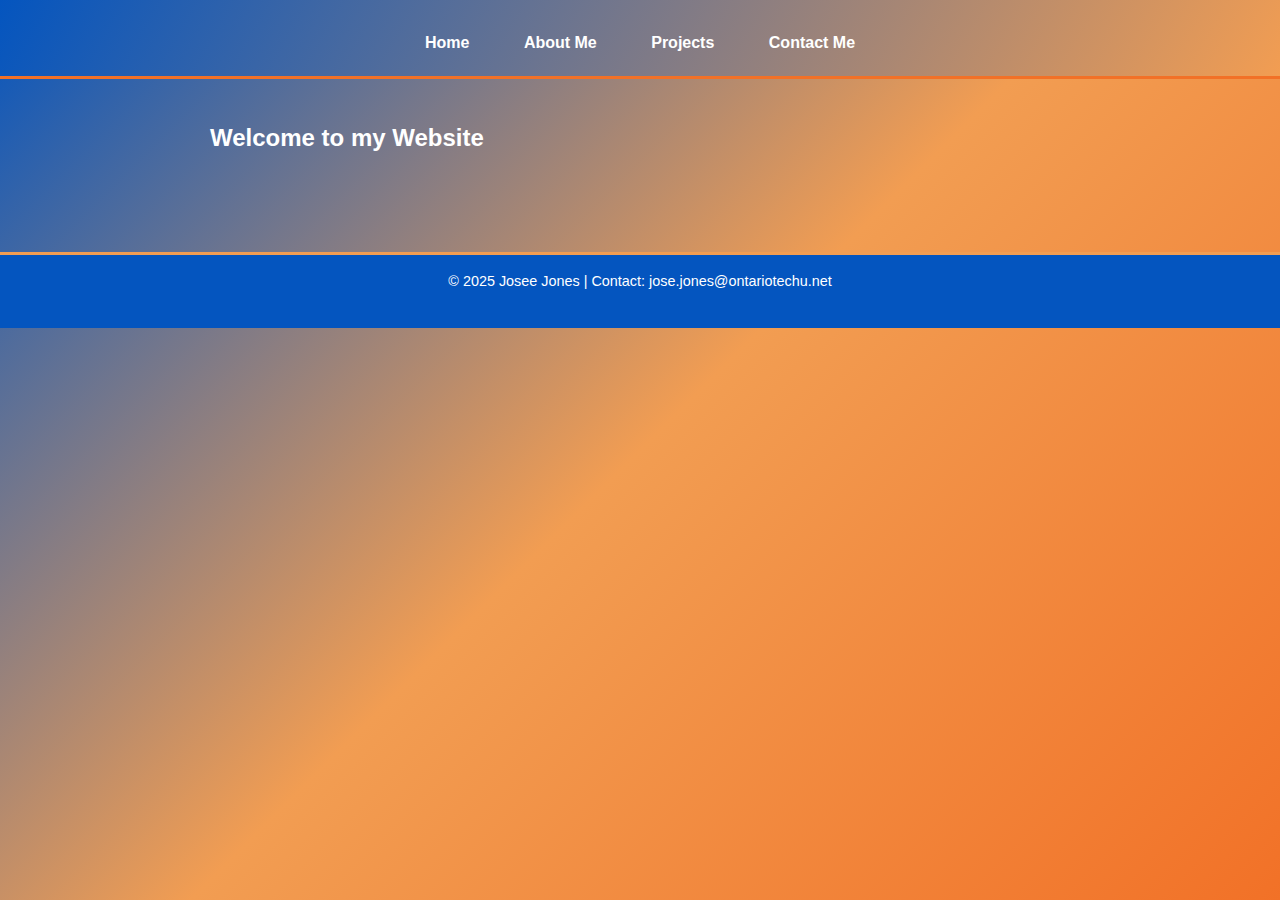
<file: index.html>
<!DOCTYPE html>
<html lang="en">
<head>
    <meta charset="UTF-8">
    <meta name="viewport" content="width=device-width, initial-scale=1.0">
    <title>Home - My Portfolio</title>
    <link rel="stylesheet" href="style.css">
</head>
<body class="home-page">
    <!-- Header Section -->
    <header>
        <h1></h1>
        <!-- Navigation bar linking to all pages -->
        <nav>
            <ul>
                <!-- Each list item is a navigation link -->
                <li><a href="homepage.html">Home</a></li>
                <li><a href="aboutme.html">About Me</a></li>
                <li><a href="projects.html">Projects</a></li>
                <li><a href="contactme.html">Contact Me</a></li>
            </ul>
        </nav>
    </header>

    <!-- Main content of the Home page -->
    <main>
    <h2>Welcome to my Website</h2>  

    </main>

    <!-- Footer Section -->
    <footer>
        <p>© 2025 Josee Jones | Contact: jose.jones@ontariotechu.net</p>
    </footer>
</body>
</html>
</file>
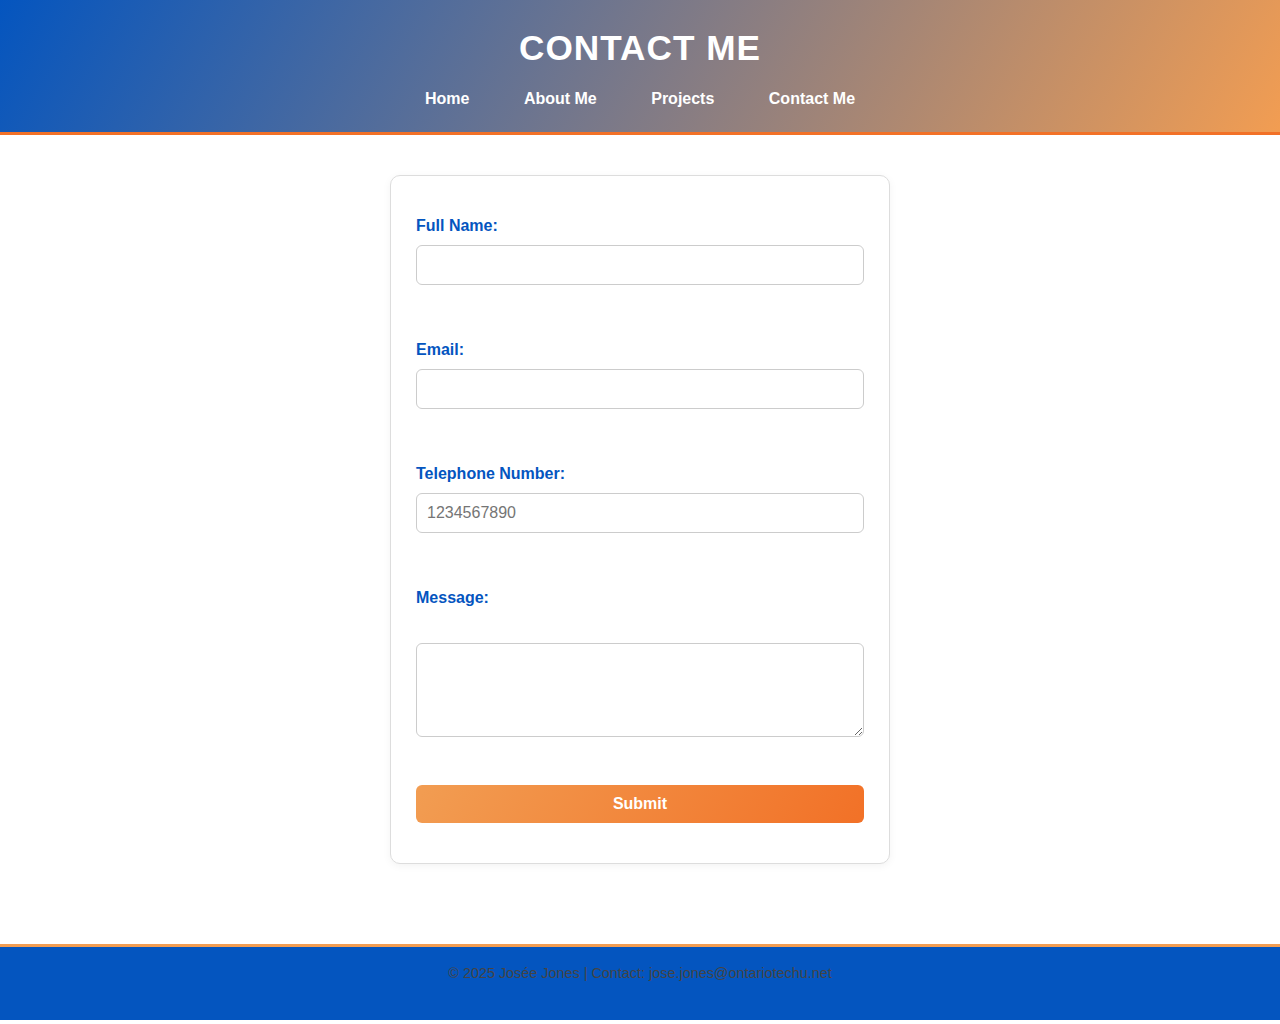
<file: contactme.html>
<!DOCTYPE html>
<html lang="en">
<head>
    <meta charset="UTF-8">
    <meta name="viewport" content="width=device-width, initial-scale=1.0">
    <title>Contact Me - My Portfolio</title>
    <link rel="stylesheet" href="style.css">
</head>
<body>
    <header>
        <h1>Contact Me</h1>
        <!-- Navigation -->
        <nav>
            <ul>
                <li><a href="homepage.html">Home</a></li>
                <li><a href="aboutme.html">About Me</a></li>
                <li><a href="projects.html">Projects</a></li>
                <li><a href="contactme.html">Contact Me</a></li>
            </ul>
        </nav>
    </header>

    <main>
        <!-- Contact Form with Validation -->
        <form action="#" method="post">
            <label for="name">Full Name:</label>
            <input type="text" id="name" name="name" required><br><br>

            <label for="email">Email:</label>
            <!-- Email validation with HTML5 type -->
            <input type="email" id="email" name="email" required><br><br>

            <label for="phone">Telephone Number:</label>
            <!-- Pattern ensures 10-digit phone number -->
            <input type="tel" id="phone" name="phone" pattern="[0-9]{10}" placeholder="1234567890" required><br><br>

            <label for="comments">Message:</label><br>
            <textarea id="comments" name="comments" rows="4" cols="40" required></textarea><br><br>

            <!-- Submit button -->
            <button type="submit">Submit</button>
        </form>
    </main>

    <footer>
        <p>© 2025 Josée Jones | Contact: jose.jones@ontariotechu.net</p>
    </footer>
</body>
</html>
</file>
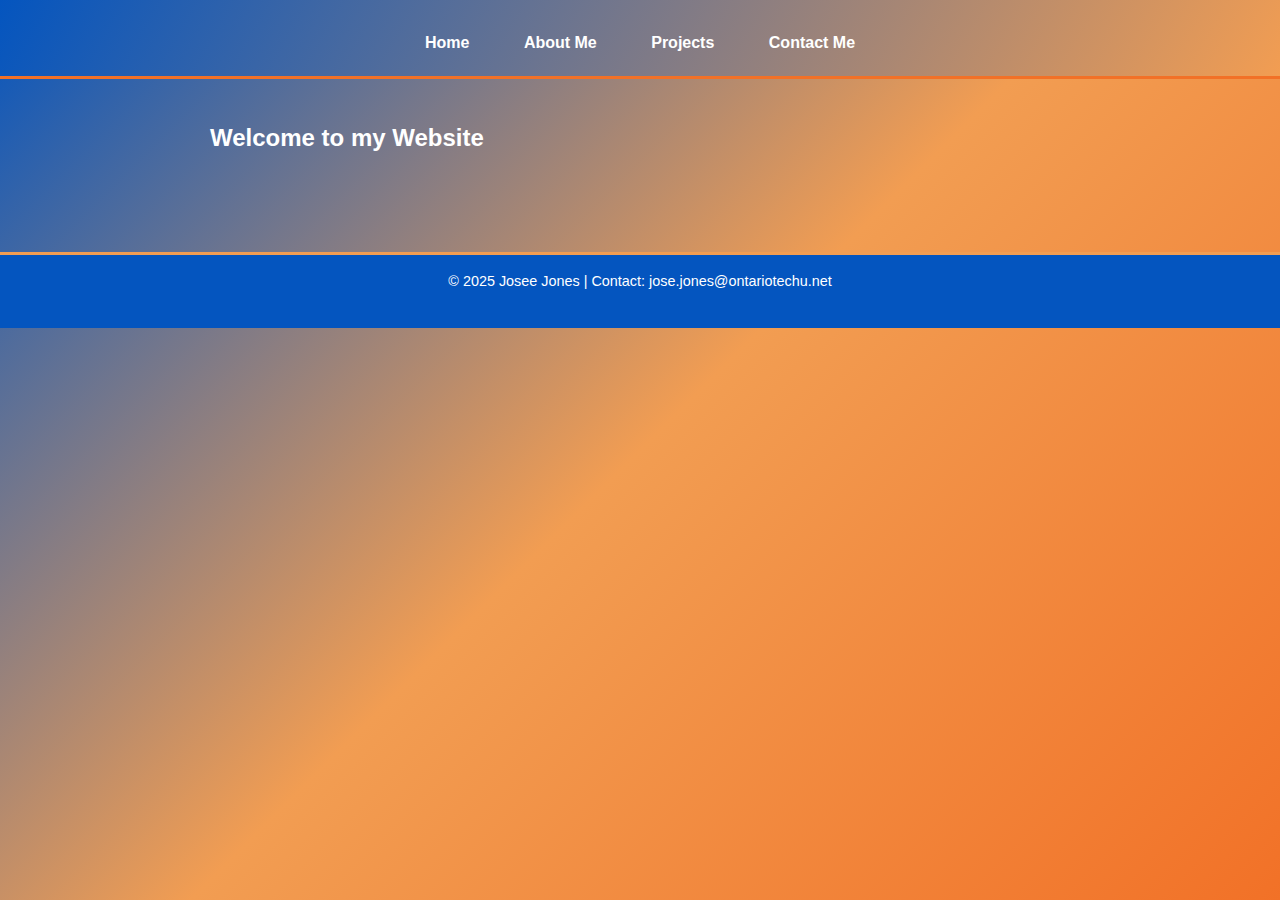
<file: homepage.html>
<!DOCTYPE html>
<html lang="en">
<head>
    <meta charset="UTF-8">
    <meta name="viewport" content="width=device-width, initial-scale=1.0">
    <title>Home - My Portfolio</title>
    <link rel="stylesheet" href="style.css">
</head>
<body class="home-page">
    <!-- Header Section -->
    <header>
        <h1></h1>
        <!-- Navigation bar linking to all pages -->
        <nav>
            <ul>
                <!-- Each list item is a navigation link -->
                <li><a href="homepage.html">Home</a></li>
                <li><a href="aboutme.html">About Me</a></li>
                <li><a href="projects.html">Projects</a></li>
                <li><a href="contactme.html">Contact Me</a></li>
            </ul>
        </nav>
    </header>

    <!-- Main content of the Home page -->
    <main>
    <h2>Welcome to my Website</h2>  

    </main>

    <!-- Footer Section -->
    <footer>
        <p>© 2025 Josee Jones | Contact: jose.jones@ontariotechu.net</p>
    </footer>
</body>
</html>
</file>
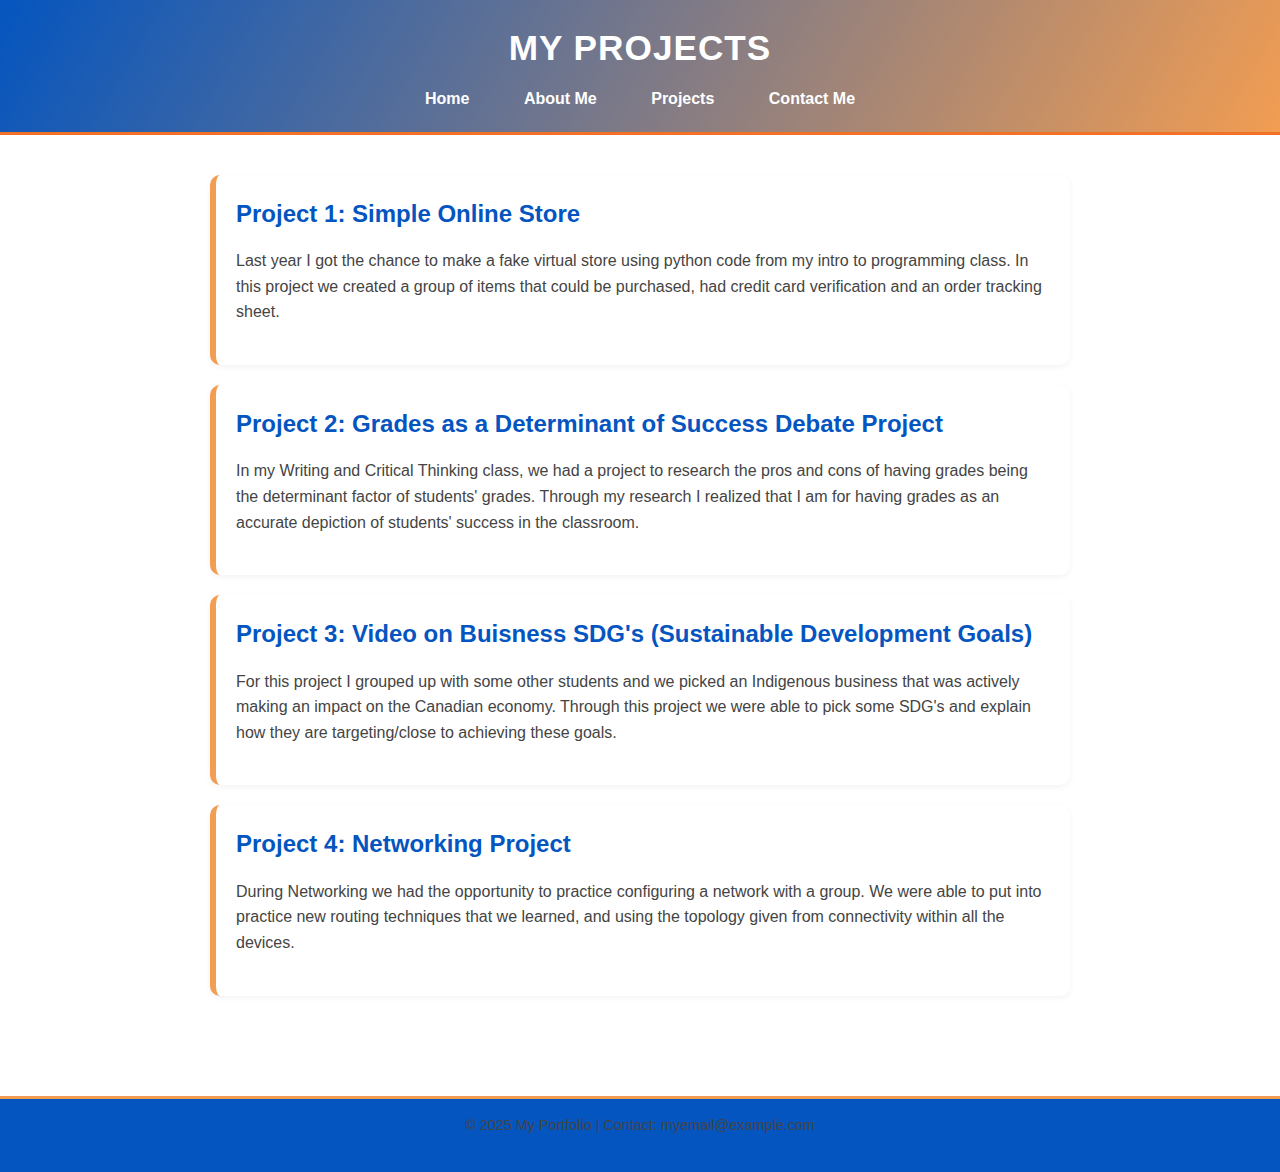
<file: projects.html>
<!DOCTYPE html>
<html lang="en">
<head>
    <meta charset="UTF-8">
    <meta name="viewport" content="width=device-width, initial-scale=1.0">
    <title>Projects - My Portfolio</title>
    <link rel="stylesheet" href="style.css">
</head>
<body>
    <header>
        <h1>My Projects</h1>
        <!-- Navigation -->
        <nav>
            <ul>
                <li><a href="homepage.html">Home</a></li>
                <li><a href="aboutme.html">About Me</a></li>
                <li><a href="projects.html">Projects</a></li>
                <li><a href="contactme.html">Contact Me</a></li>
            </ul>
        </nav>
    </header>

    <main>
        <section>
            <h2>Project 1: Simple Online Store </h2>
            <p> Last year I got the chance to make a fake virtual store using python code from my intro to programming class.
                In this project we created a group of items that could be purchased, had credit card verification and an order tracking sheet.

            </p>
        </section>

        <section>
            <h2>Project 2: Grades as a Determinant of Success Debate Project</h2>
            <p> In my Writing and Critical Thinking class, we had a project to research the pros and cons of having grades being the determinant factor of students' grades.
                Through my research I realized that I am for having grades as an accurate depiction of students' success in the classroom.

            </p>
        </section>

        <section>
            <h2>Project 3: Video on Buisness SDG's (Sustainable Development Goals)</h2>
            <p> For this project I grouped up with some other students and we picked an Indigenous business that was actively making an impact on the Canadian economy.
                Through this project we were able to pick some SDG's and explain how they are targeting/close to achieving these goals.

            </p>
        </section>

        <section>
            <h2>Project 4: Networking Project </h2>
            <p> During Networking we had the opportunity to practice configuring a network with a group. We were able to put into practice new routing techniques that we learned, and using the topology given from connectivity within all the devices.
            </p>
        </section>
    </main>

    <footer>
        <p>© 2025 My Portfolio | Contact: myemail@example.com</p>
    </footer>
</body>
</html>
</file>
<file: style.css>
/* CSS Document */
@charset"UTF-8";
/* Global Reset + Base Styles */
* {
    margin: 0;
    padding: 0;
    box-sizing: border-box;
}

body {
    font-family: 'Helvetica Neue', Arial, sans-serif;
    background-color: #ffffff; /* plain white */
    color: #333;
    line-height: 1.6;
}
/* Homepage special gradient background */
body.home-page {
    background: linear-gradient(135deg, #0455BF, #F29D52, #F27127);
    min-height: 100vh; /* covers the full viewport */
    color: #fff; /* default text white for readability */
}

body.home-page h1,
body.home-page h2,
body.home-page p {
    color: #fff;
}

/*Header & Navigation */
header {
    background: linear-gradient(120deg, #0455BF, #F29D52); /* blue to orange */
    padding: 20px;
    text-align: center;
    border-bottom: 3px solid #F27127; /* bold orange accent */
}

header h1 {
    font-size: 2rem;
    color: #fff;
    margin-bottom: 10px;
    text-transform: uppercase;
    letter-spacing: 1px;
}

nav ul {
    list-style: none;
    display: inline-block;
}

nav ul li {
    display: inline-block;
    margin: 0 15px;
}

nav ul li a {
    text-decoration: none;
    color: #fff;
    font-weight: 600;
    padding: 6px 10px;
    transition: all 0.3s ease;
    border-radius: 4px;
}

nav ul li a:hover {
    background: #F27127; /* orange-red hover */
    color: #fff;
}

/* ============================
   Main Content
   ============================ */
main {
    padding: 40px 20px;
    max-width: 900px;
    margin: auto;
}

h2 {
    color: #0455BF; /* white headings look cleaner on gradient */
    margin-bottom: 15px;
}

p {
    margin-bottom: 20px;
    color: #444;
}

/* Sections like Projects */
section {
    background: #fff;
    padding: 20px;
    margin-bottom: 20px;
    border-radius: 10px;
    box-shadow: 0 2px 6px rgba(0,0,0,0.05);
    border-left: 6px solid #F29D52; /* soft orange accent */
}

/* ============================
   Contact Form
   ============================ */
form {
    background: #fff;
    padding: 25px;
    border-radius: 10px;
    box-shadow: 0 2px 8px rgba(0,0,0,0.05);
    border: 1px solid #ddd;
    max-width: 500px;
    margin: auto;
}

form label {
    display: block;
    margin: 12px 0 6px;
    font-weight: bold;
    color: #0455BF;
}

form input, form textarea, form button {
    width: 100%;
    padding: 10px;
    margin-bottom: 15px;
    border: 1px solid #ccc;
    border-radius: 6px;
    font-size: 1rem;
}

form input:focus, form textarea:focus {
    outline: none;
    border-color: #0455BF;
    box-shadow: 0 0 4px rgba(4, 85, 191, 0.4);
}

form button {
    background: linear-gradient(120deg, #F29D52, #F27127);
    color: #fff;
    font-weight: bold;
    cursor: pointer;
    border: none;
    transition: 0.3s;
}

form button:hover {
    background: #A60303; /* deep red hover */
}

/* ============================
   Footer
   ============================ */
footer {
    background: #0455BF;
    color: #fff;
    text-align: center;
    padding: 15px;
    margin-top: 40px;
    font-size: 0.9rem;
    border-top: 3px solid #F29D52;
}
/* About Me Section Layout Using Floats and Semantic Tags */
.about-me {
    background: #fff;
    padding: 20px;
    margin-bottom: 20px;
    border-radius: 10px;
    box-shadow: 0 2px 6px rgba(0, 0, 0, 0.05);
    border-left: 6px solid #F29D52;
    overflow: hidden; /* Ensure it wraps floated elements */
}

.about-image {
    float: right;
    width: 30%;
    text-align: right;
}

.about-image img {
    border-radius: 10px;
    max-width: 100%;
    height: auto;
}

.about-text {
    float: left;
    width: 65%;
}

/* ============================
   Video Styling
   ============================ */
.intro-video {
    margin-top: 20px;
    border-radius: 10px;
    box-shadow: 0 2px 8px rgba(0, 0, 0, 0.1);
}


/* ============================
   Responsive Design
   ============================ */
/* Mobile */
@media (max-width: 600px) {
    header h1 {
        font-size: 1.5rem;
    }

    nav ul li {
        display: block;
        margin: 10px 0;
    }

    main {
        padding: 20px;
    }
    .about-text,
    .about-image {
    float: none;
    width: 100%;
    text-align: center;
}

}

/* Tablet */
@media (min-width: 601px) and (max-width: 900px) {
    header h1 {
        font-size: 1.8rem;
    }

    nav ul li {
        margin: 0 10px;
    }
}

/* Laptop/Desktop */
@media (min-width: 901px) {
    header h1 {
        font-size: 2.2rem;
    }
}
</file>
